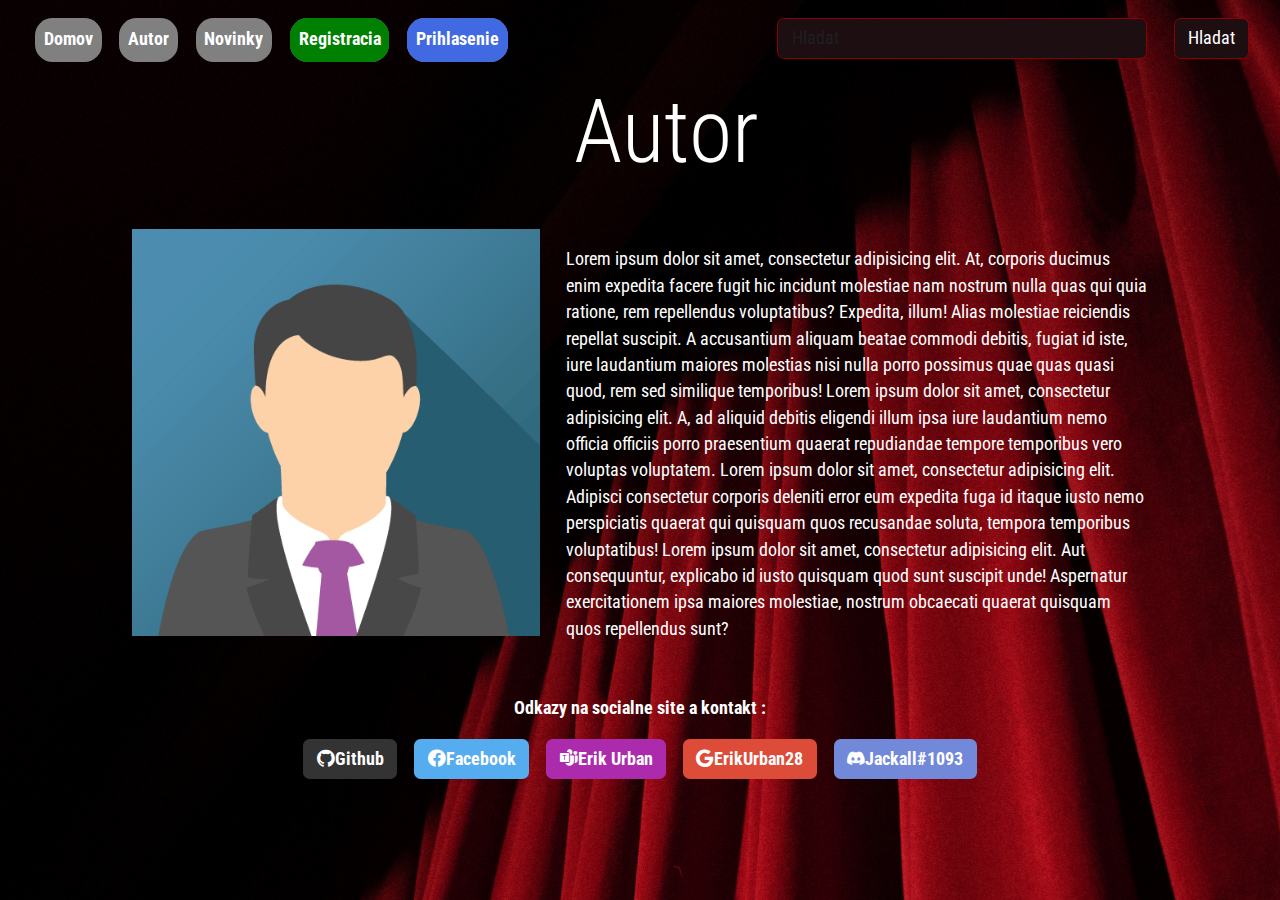
<file: about.html>
<!DOCTYPE html>
<html lang="sk">
<head>
    <meta charset="UTF-8">
    <meta name="viewport" content="width=device-width, initial-scale=1">
    <link href="https://cdn.jsdelivr.net/npm/bootstrap@5.2.1/dist/css/bootstrap.min.css" rel="stylesheet">

    <script src="https://cdn.jsdelivr.net/npm/bootstrap@5.2.1/dist/js/bootstrap.bundle.min.js"></script>
    <link rel="preconnect" href="https://fonts.googleapis.com">
    <link rel="preconnect" href="https://fonts.gstatic.com" crossorigin>
    <link href="https://fonts.googleapis.com/css2?family=Roboto+Condensed:wght@300&display=swap" rel="stylesheet">
    <link rel="stylesheet" href="style.css">
    <link rel="stylesheet" href="https://cdn.jsdelivr.net/npm/bootstrap-icons@1.9.1/font/bootstrap-icons.css">
    <title>Watchfest: Autor</title>
</head>
<body>
<div class="container-fluid ">
    <div class="row justify-content-sm-between ">
        <div class="col">
            <nav class="navbar navbar-expand-sm navbar-dark ">
                <div class="container ">
                    <button class="navbar-toggler ms-auto" type="button" data-bs-toggle="collapse"
                            data-bs-target="#n_bar" aria-label="Toggle navigation">
                        <span class="navbar-toggler-icon"></span>
                    </button>
                    <div class="collapse navbar-collapse " id="n_bar">
                        <ul class="navbar-nav ">
                            <li class="nav-item active"><a class="nav-link" href="index.html">Domov</a></li>
                            <li class="nav-item"><a class="nav-link" href="about.html">Autor</a></li>
                            <li class="nav-item"><a class="nav-link" href="news.html">Novinky</a></li>
                            <li class="nav-item"><a class="nav-link registracia" href="register.html">Registracia</a></li>
                            <li class="nav-item"><a class="nav-link prihlasenie" href="login.html">Prihlasenie</a></li>
                        </ul>
                    </div>
                </div>
            </nav>
        </div>
        <div class="col-sm-9 col-lg-5 ">
            <form class="d-flex ju">
                <input class="form-control me-2" type="search" placeholder="Hladat" aria-label="Hladat">
                <button class="btn btn-outline-success" type="submit">Hladat</button>
            </form>
        </div>
    </div>
</div>
<div class="row">
    <div class="col d-flex justify-content-md-center o-mne-nadpis">
        <h1 class="display-1 ">Autor</h1>
    </div>

</div>
<div class="container ">
    <div class="row personalInfo ">
        <div class="col-sm-7 col-md-5 meImg">
            <img src="images/img_avatar3.png" class="img-fluid" alt="Autor">
        </div>
        <div class="col-sm-11 col-md-11 col-lg-7 ">
            <p >

                Lorem ipsum dolor sit amet, consectetur adipisicing elit. At, corporis ducimus enim expedita facere
                fugit hic incidunt molestiae nam nostrum nulla quas qui quia ratione, rem repellendus voluptatibus?
                Expedita, illum!
                Alias molestiae reiciendis repellat suscipit. A accusantium aliquam beatae commodi debitis, fugiat id
                iste, iure laudantium maiores molestias nisi nulla porro possimus quae quas quasi quod, rem sed
                similique temporibus!
                Lorem ipsum dolor sit amet, consectetur adipisicing elit. A, ad aliquid debitis eligendi illum ipsa iure
                laudantium nemo officia officiis porro praesentium quaerat repudiandae tempore temporibus vero voluptas
                voluptatem.
                Lorem ipsum dolor sit amet, consectetur adipisicing elit. Adipisci consectetur corporis deleniti error
                eum
                expedita fuga id itaque iusto nemo perspiciatis quaerat qui quisquam quos recusandae soluta, tempora
                temporibus voluptatibus!
                Lorem ipsum dolor sit amet, consectetur adipisicing elit. Aut consequuntur, explicabo id iusto quisquam
                quod sunt suscipit unde!
                Aspernatur exercitationem ipsa maiores molestiae, nostrum obcaecati quaerat quisquam quos repellendus
                sunt?
            </p>
        </div>
    </div>
</div>
<div class="container-fluid ">
    <div class="row  ">
        <div class="d-flex justify-content-md-center justify-content-sm-start">
                <strong>Odkazy na socialne site a kontakt : </strong>
        </div>

    </div>
    <div class="row ">
        <div class="col buttonsSocial d-flex justify-content-md-center ">
            <a class="btn btn-primary" style="background-color: #333333;" href="https://github.com/ErikUrban28"
               role="button"
            ><i class="bi bi-github"></i>Github</a>
            <a class="btn btn-primary" style="background-color: #55acee;" href="https://www.facebook.com/Erikurban28/"
               role="button"
            ><i class="bi bi-facebook"></i>Facebook</a>
            <a class="btn btn-primary" style="background-color: #ac2bac;" href="#" role="button"
            ><i class="bi bi-microsoft-teams"></i>Erik Urban</a>
            <a class="btn btn-primary" style="background-color: #dd4b39;" href="#" role="button"
            ><i class="bi bi-google"></i>ErikUrban28</a>
            <a class="btn btn-primary" style="background-color: #7289d9;" href="#" role="button"
            ><i class="bi bi-discord"></i>Jackall#1093</a>
        </div>
    </div>
</div>
</body>
</html>
</file>
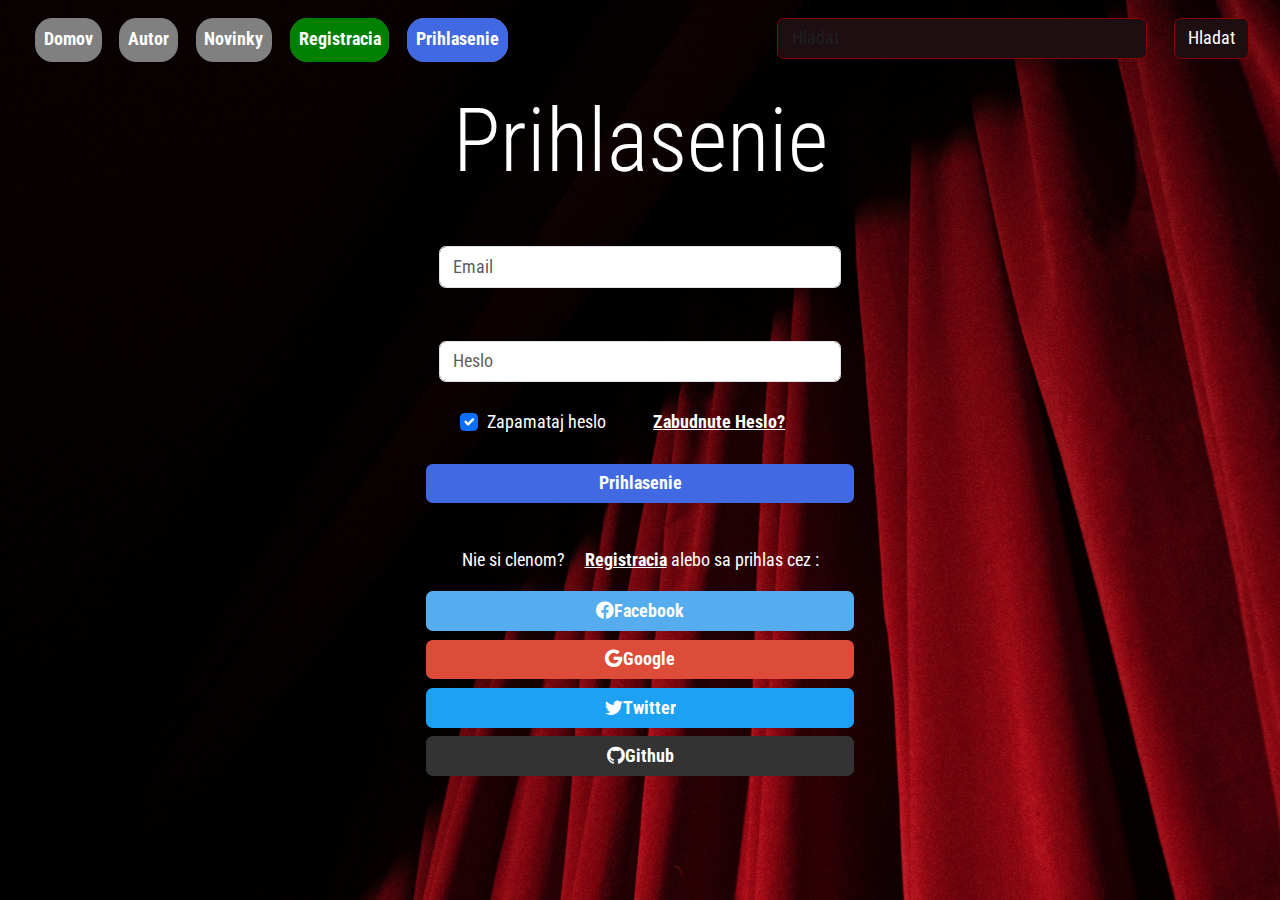
<file: login.html>
<!DOCTYPE html>
<html lang="sk">
<head>
    <meta charset="UTF-8">
    <meta name="viewport" content="width=device-width, initial-scale=1">
    <link href="https://cdn.jsdelivr.net/npm/bootstrap@5.2.1/dist/css/bootstrap.min.css" rel="stylesheet">
    <script src="https://cdn.jsdelivr.net/npm/bootstrap@5.2.1/dist/js/bootstrap.bundle.min.js"></script>
    <link rel="preconnect" href="https://fonts.googleapis.com">
    <link rel="preconnect" href="https://fonts.gstatic.com" crossorigin>
    <link href="https://fonts.googleapis.com/css2?family=Roboto+Condensed:wght@300&display=swap" rel="stylesheet">
    <link rel="stylesheet" href="style.css">
    <link rel="stylesheet" href="https://cdn.jsdelivr.net/npm/bootstrap-icons@1.9.1/font/bootstrap-icons.css">
    <title>Watchfest: Prihlasenie</title>
</head>
<body>
<div class="container-fluid ">
    <div class="row justify-content-sm-between ">
        <div class="col">
            <nav class="navbar navbar-expand-sm navbar-dark ">
                <div class="container ">
                    <button class="navbar-toggler ms-auto" type="button" data-bs-toggle="collapse"
                            data-bs-target="#n_bar"  aria-label="Toggle navigation">
                        <span class="navbar-toggler-icon"></span>
                    </button>
                    <div class="collapse navbar-collapse " id="n_bar">
                        <ul class="navbar-nav ">
                            <li class="nav-item active"><a class="nav-link" href="index.html">Domov</a></li>
                            <li class="nav-item"><a class="nav-link" href="about.html">Autor</a></li>
                            <li class="nav-item"><a class="nav-link" href="news.html">Novinky</a></li>
                            <li class="nav-item"><a class="nav-link registracia" href="register.html">Registracia</a></li>
                            <li class="nav-item"><a class="nav-link prihlasenie" href="login.html">Prihlasenie</a></li>
                        </ul>
                    </div>
                </div>
            </nav>
        </div>
        <div class="col-sm-9 col-lg-5 ">
            <form class="d-flex ju">
                <input class="form-control me-2" type="search" placeholder="Hladat" aria-label="Hladat">
                <button class="btn btn-outline-success" type="submit">Hladat</button>
            </form>
        </div>
    </div>
</div>
<div class="container  d-flex justify-content-center ">

    <div class="row justify-content-center  m-2">
        <div class="col align-self-center col-sm-9  col-xl-12  flex-wrap">
            <h1 class="display-1 mb-5 text-center">Prihlasenie</h1>

            <form>

                <div class="form-outline mb-4">
                    <input type="email" id="form2Example1" placeholder="Email" class="form-control">
                    <label class="form-label" for="form2Example1"></label>

                </div>

                <div class="form-outline ">
                    <input type="password" id="form2Example2" placeholder="Heslo" class="form-control">
                    <label class="form-label" for="form2Example2"></label>
                </div>

                <div class="row mb-4">
                    <div class="col d-flex justify-content-center">
                        <!-- Checkbox -->
                        <div class="form-check">
                            <input class="form-check-input" type="checkbox" value="" id="form2Example31" checked>
                            <label class="form-check-label" for="form2Example31"> Zapamataj heslo </label>
                        </div>
                    </div>

                    <div class="col">
                        <a class="link" href="#">Zabudnute Heslo?</a>
                    </div>
                </div>

                <div class="row  ">

                    <button type="button" class="btn btn-primary btn-block mb-4 me-6 sign-in">Prihlasenie </button>
                </div>

                <div class="text-center text-nowrap">
                    <p>Nie si clenom? &emsp;<a class="link" href="register.html">Registracia</a>
                        alebo sa prihlas cez :</p>

                </div>
                <div class="row">
                    <div class="col"></div>
                <a class="btn btn-primary mb-2" style="background-color: #55acee;"
                   href="#"
                   role="button"
                ><i class="bi bi-facebook"></i>Facebook</a>

                <a class="btn btn-primary mb-2" style="background-color: #dd4b39;" href="#" role="button"
                ><i class="bi bi-google"></i>Google</a>

                <a class="btn btn-primary mb-2" style="background-color: #1DA1F2;" href="#" role="button"
                ><i class="bi bi-twitter"></i>Twitter</a>
                <a class="btn btn-primary mb-2" style="background-color: #333333;" href="#"
                   role="button"
                ><i class="bi bi-github"></i>Github</a>
                </div>
            </form>
            </div>
        </div>
</div>
</body>
</html>
</file>
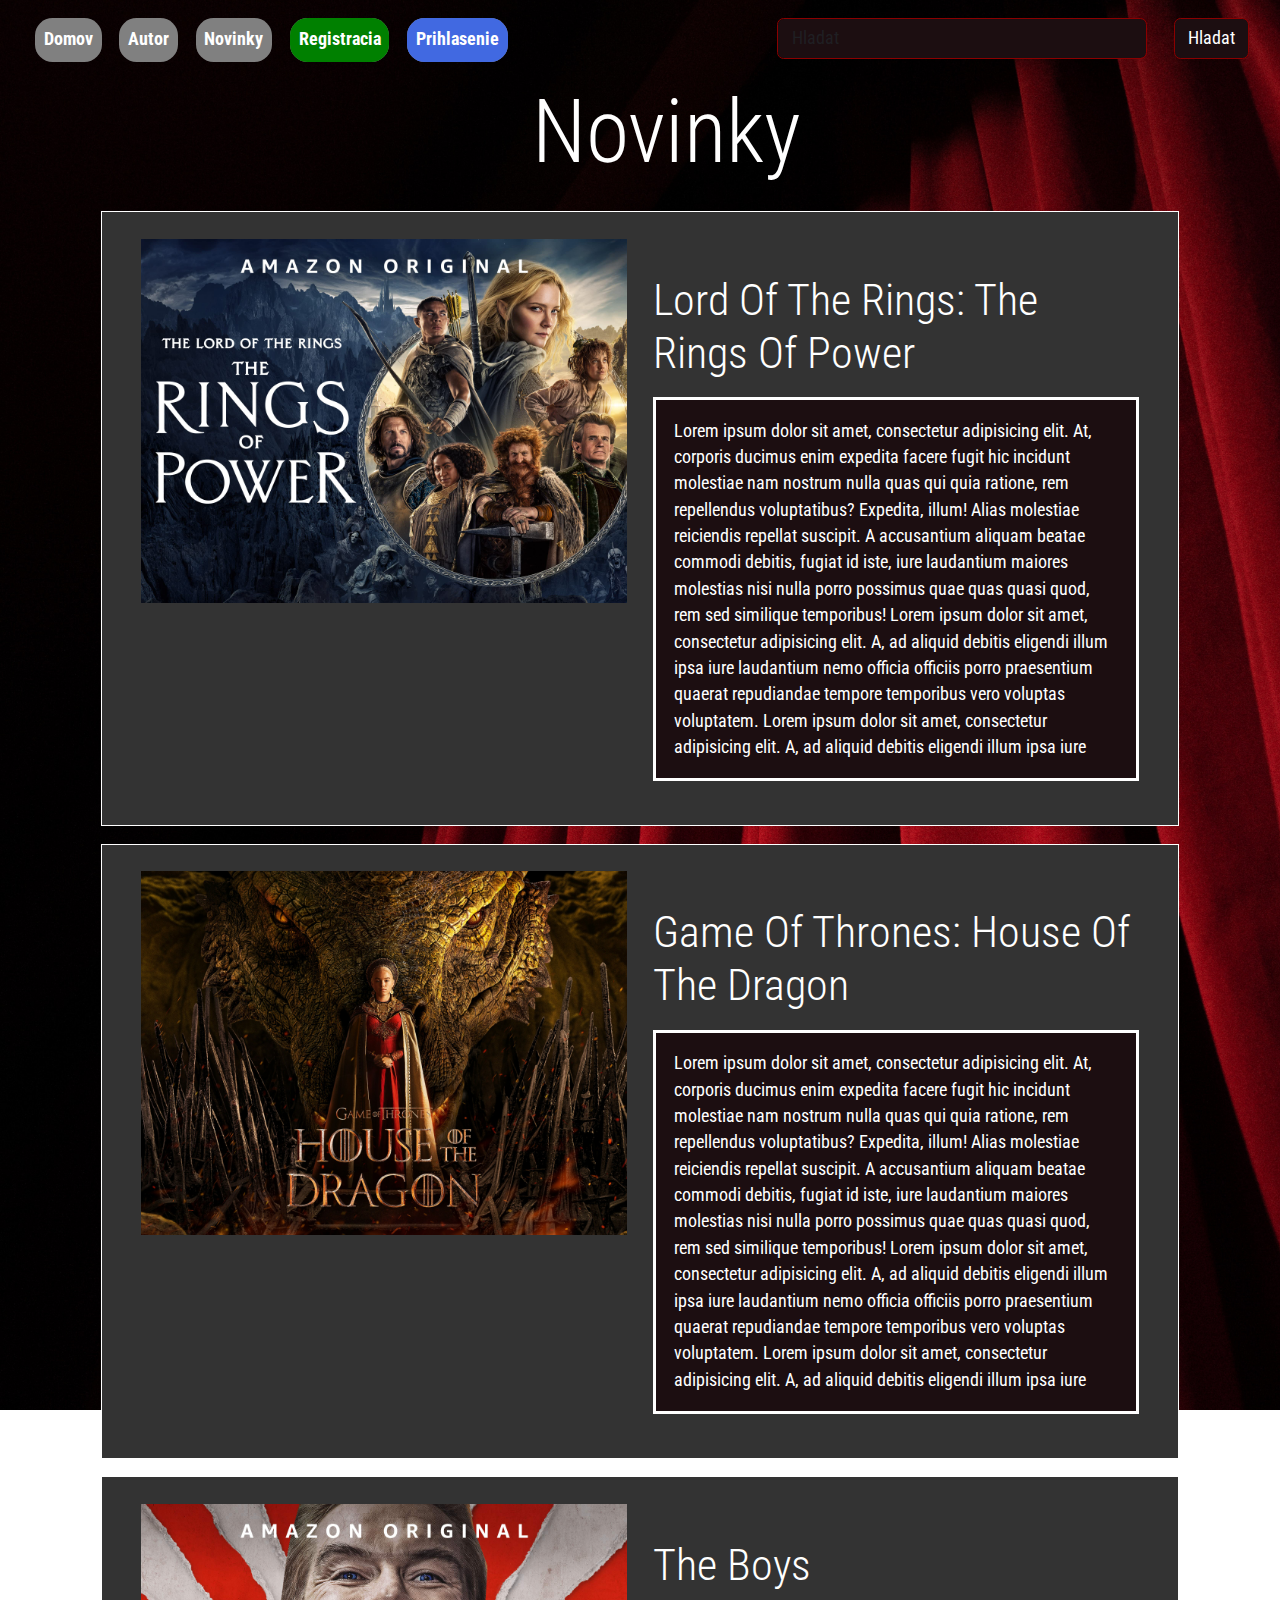
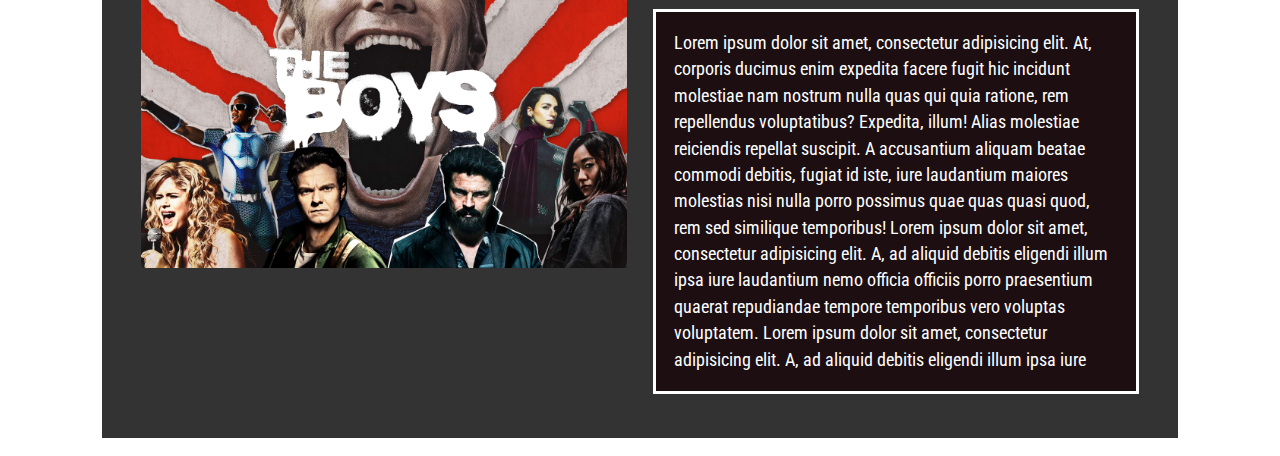
<file: news.html>
<!DOCTYPE html>
<html lang="zxx">
<head>
    <meta charset="UTF-8">
    <meta name="viewport" content="width=device-width, initial-scale=1">
    <link href="https://cdn.jsdelivr.net/npm/bootstrap@5.2.1/dist/css/bootstrap.min.css" rel="stylesheet">
    <script src="https://cdn.jsdelivr.net/npm/bootstrap@5.2.1/dist/js/bootstrap.bundle.min.js"></script>
    <link rel="preconnect" href="https://fonts.googleapis.com">
    <link rel="preconnect" href="https://fonts.gstatic.com" crossorigin>
    <link href="https://fonts.googleapis.com/css2?family=Roboto+Condensed:wght@300&display=swap" rel="stylesheet">
    <link rel="stylesheet" href="style.css">
    <title>Watchfest: Novinky</title>
</head>
<body>
<div class="container-fluid ">
    <div class="row justify-content-sm-between ">
        <div class="col">
            <nav class="navbar navbar-expand-sm navbar-dark ">
                <div class="container ">
                    <button class="navbar-toggler ms-auto" type="button" data-bs-toggle="collapse"
                            data-bs-target="#n_bar" aria-label="Toggle navigation">
                        <span class="navbar-toggler-icon"></span>
                    </button>
                    <div class="collapse navbar-collapse " id="n_bar">
                        <ul class="navbar-nav ">
                            <li class="nav-item active"><a class="nav-link" href="index.html">Domov</a></li>
                            <li class="nav-item"><a class="nav-link" href="about.html">Autor</a></li>
                            <li class="nav-item"><a class="nav-link" href="news.html">Novinky</a></li>
                            <li class="nav-item"><a class="nav-link registracia" href="register.html">Registracia</a></li>
                            <li class="nav-item"><a class="nav-link prihlasenie" href="login.html">Prihlasenie</a></li>
                        </ul>
                    </div>
                </div>
            </nav>
        </div>
        <div class="col-sm-9 col-lg-5 ">
            <form class="d-flex ju">
                <input class="form-control me-2" type="search" placeholder="Hladat" aria-label="Hladat">
                <button class="btn btn-outline-success" type="submit">Hladat</button>
            </form>
        </div>
    </div>
</div>

<div class="row">
    <div class="col d-flex justify-content-md-center o-mne-nadpis">
        <h1 class="display-1 ">Novinky</h1>
    </div>

</div>
<div class="container">
    <div class="row novinka">
        <div class="col-sm-12 col-md-12 col-lg-6">
            <img src="images/LOTR.jpg" class="img-fluid" alt="Autor">
        </div>

        <div class="col ">
            <a href="#" class="novinkyNadpisy">
            <h1 class="display-6">Lord Of The Rings: The Rings Of Power</h1>
            </a>
                <p>
                    Lorem ipsum dolor sit amet, consectetur adipisicing elit. At, corporis ducimus enim expedita
                    facere
                    fugit hic incidunt molestiae nam nostrum nulla quas qui quia ratione, rem repellendus
                    voluptatibus?
                    Expedita, illum!
                    Alias molestiae reiciendis repellat suscipit. A accusantium aliquam beatae commodi debitis,
                    fugiat id
                    iste, iure laudantium maiores molestias nisi nulla porro possimus quae quas quasi quod, rem sed
                    similique temporibus!
                    Lorem ipsum dolor sit amet, consectetur adipisicing elit. A, ad aliquid debitis eligendi illum
                    ipsa iure
                    laudantium nemo officia officiis porro praesentium quaerat repudiandae tempore temporibus vero
                    voluptas
                    voluptatem. Lorem ipsum dolor sit amet, consectetur adipisicing elit. A, ad aliquid debitis
                    eligendi illum ipsa iure
                </p>
        </div>
    </div>
    <div class="row novinka">
        <div class="col-sm-12 col-md-12 col-lg-6">
            <img src="images/House_of_dragon.jpg" class="img-fluid" alt="Autor">
        </div>
        <div class="col ">
            <a href="#" class="novinkyNadpisy">
            <h1 class="display-6">Game Of Thrones: House Of The Dragon</h1>
            </a>
                <p>
                    Lorem ipsum dolor sit amet, consectetur adipisicing elit. At, corporis ducimus enim expedita
                    facere
                    fugit hic incidunt molestiae nam nostrum nulla quas qui quia ratione, rem repellendus
                    voluptatibus?
                    Expedita, illum!
                    Alias molestiae reiciendis repellat suscipit. A accusantium aliquam beatae commodi debitis,
                    fugiat id
                    iste, iure laudantium maiores molestias nisi nulla porro possimus quae quas quasi quod, rem sed
                    similique temporibus!
                    Lorem ipsum dolor sit amet, consectetur adipisicing elit. A, ad aliquid debitis eligendi illum
                    ipsa iure
                    laudantium nemo officia officiis porro praesentium quaerat repudiandae tempore temporibus vero
                    voluptas
                    voluptatem. Lorem ipsum dolor sit amet, consectetur adipisicing elit. A, ad aliquid debitis
                    eligendi illum ipsa iure
                </p>
        </div>
    </div>
        <div class="row novinka">
            <div class="col-sm-12 col-md-12 col-lg-6">
                <img src="images/The_boys.jpg" class="img-fluid" alt="Autor">
            </div>
            <div class="col ">
                <a href="#" class="novinkyNadpisy">
                <h1 class="display-6 ">The Boys</h1>
                </a>
                    <p>
                        Lorem ipsum dolor sit amet, consectetur adipisicing elit. At, corporis ducimus enim expedita
                        facere
                        fugit hic incidunt molestiae nam nostrum nulla quas qui quia ratione, rem repellendus
                        voluptatibus?
                        Expedita, illum!
                        Alias molestiae reiciendis repellat suscipit. A accusantium aliquam beatae commodi debitis,
                        fugiat id
                        iste, iure laudantium maiores molestias nisi nulla porro possimus quae quas quasi quod, rem
                        sed
                        similique temporibus!
                        Lorem ipsum dolor sit amet, consectetur adipisicing elit. A, ad aliquid debitis eligendi
                        illum ipsa iure
                        laudantium nemo officia officiis porro praesentium quaerat repudiandae tempore temporibus
                        vero voluptas
                        voluptatem. Lorem ipsum dolor sit amet, consectetur adipisicing elit. A, ad aliquid debitis
                        eligendi illum ipsa iure
                    </p>
        </div>
    </div>
</div>
</body>
</html>
</file>
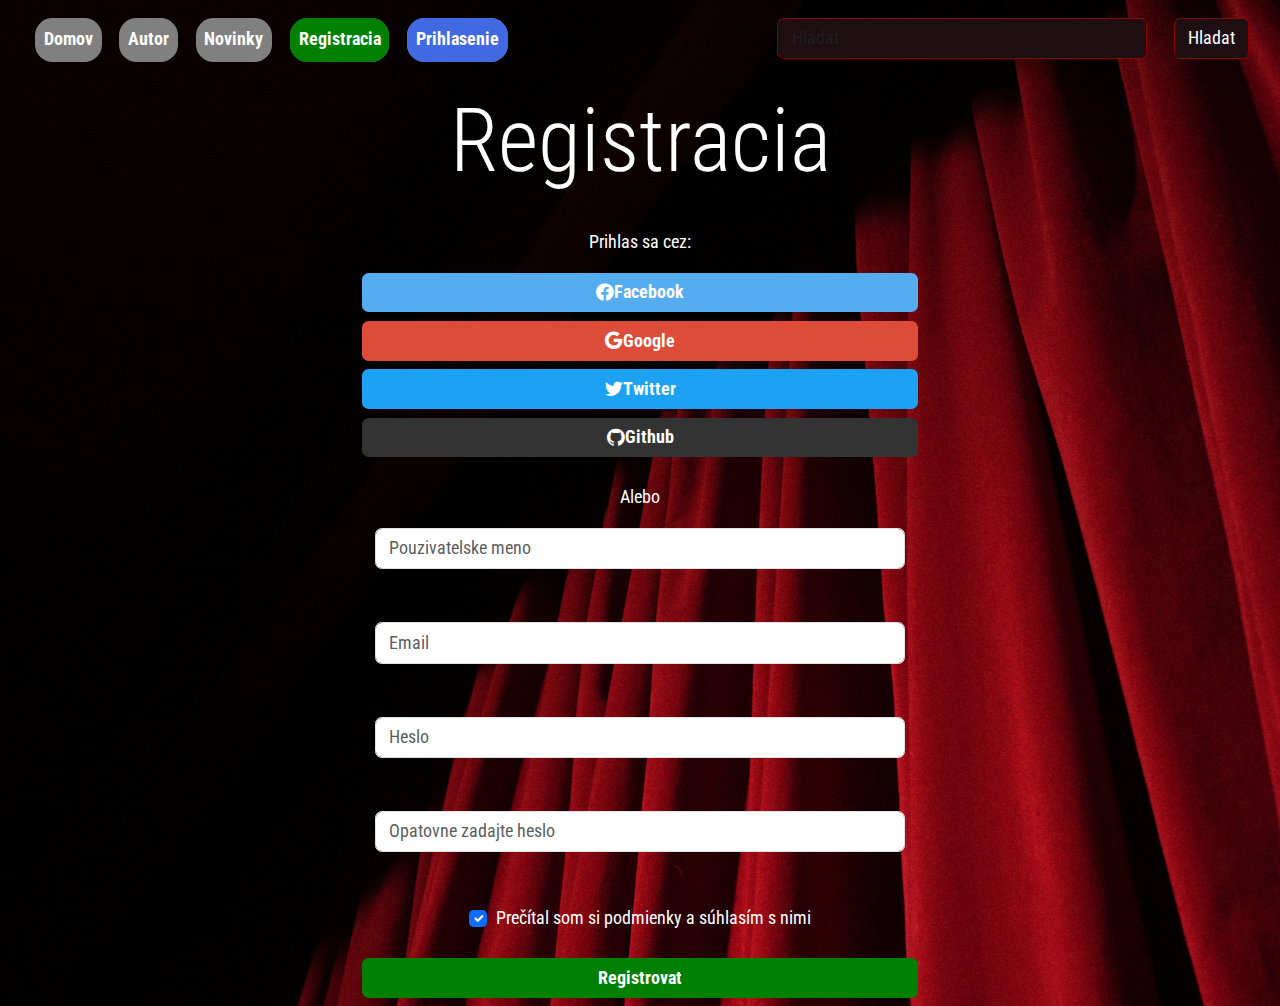
<file: register.html>
<!DOCTYPE html>
<html lang="en">
<head>
    <meta charset="UTF-8">
    <meta name="viewport" content="width=device-width, initial-scale=1">
    <link href="https://cdn.jsdelivr.net/npm/bootstrap@5.2.1/dist/css/bootstrap.min.css" rel="stylesheet">
    <script src="https://cdn.jsdelivr.net/npm/bootstrap@5.2.1/dist/js/bootstrap.bundle.min.js"></script>
    <link rel="preconnect" href="https://fonts.googleapis.com">
    <link rel="preconnect" href="https://fonts.gstatic.com" crossorigin>
    <link href="https://fonts.googleapis.com/css2?family=Roboto+Condensed:wght@300&display=swap" rel="stylesheet">
    <link rel="stylesheet" href="style.css">
    <link rel="stylesheet" href="https://cdn.jsdelivr.net/npm/bootstrap-icons@1.9.1/font/bootstrap-icons.css">
    <title>Watchfest: Registracia</title>
</head>
<body>
<div class="container-fluid ">
    <div class="row justify-content-sm-between ">
        <div class="col">
            <nav class="navbar navbar-expand-sm navbar-dark ">
                <div class="container ">
                    <button class="navbar-toggler ms-auto" type="button" data-bs-toggle="collapse"
                            data-bs-target="#n_bar" aria-label="Toggle navigation">
                        <span class="navbar-toggler-icon"></span>
                    </button>
                    <div class="collapse navbar-collapse " id="n_bar">
                        <ul class="navbar-nav ">
                            <li class="nav-item active"><a class="nav-link" href="index.html">Domov</a></li>
                            <li class="nav-item"><a class="nav-link" href="about.html">Autor</a></li>
                            <li class="nav-item"><a class="nav-link" href="news.html">Novinky</a></li>
                            <li class="nav-item"><a class="nav-link registracia" href="register.html">Registracia</a>
                            </li>
                            <li class="nav-item"><a class="nav-link prihlasenie" href="login.html">Prihlasenie</a></li>
                        </ul>
                    </div>
                </div>
            </nav>
        </div>
        <div class="col-sm-9 col-lg-5 ">
            <form class="d-flex ju">
                <input class="form-control me-2" type="search" placeholder="Hladat" aria-label="Hladat">
                <button class="btn btn-outline-success" type="submit">Hladat</button>
            </form>
        </div>
    </div>
</div>

<div class="container  d-flex justify-content-center ">

    <div class="row justify-content-center  m-2">
        <div class="col align-self-center col-sm-9  col-xl-12  flex-wrap">
            <h1 class="display-1 mb-3 text-center">Registracia</h1>
            <form>
                <div class="row ">
                    <div class="col"></div>
                    <div class="text-center text-nowrap">
                        <p> Prihlas sa cez: </p>
                    </div>
                    <a class="btn btn-primary mb-2 " style="background-color: #55acee;"
                       href="#"
                       role="button"
                    ><i class="bi bi-facebook "></i>Facebook</a>

                    <a class="btn btn-primary  mb-2" style="background-color: #dd4b39;" href="#" role="button"
                    ><i class="bi bi-google"></i>Google</a>

                    <a class="btn btn-primary  mb-2" style="background-color: #1DA1F2;" href="#" role="button"
                    ><i class="bi bi-twitter"></i>Twitter</a>
                    <a class="btn btn-primary  mb-2" style="background-color: #333333;" href="#"
                       role="button"
                    ><i class="bi bi-github"></i>Github</a>
                </div>

                <p class="text-center">Alebo</p>


                <div class="form-outline mb-4">
                    <input type="text" id="registerUsername" placeholder="Pouzivatelske meno" class="form-control">
                    <label class="form-label" for="registerUsername"></label>
                </div>


                <div class="form-outline mb-4">
                    <input type="email" id="registerEmail" placeholder="Email" class="form-control">
                    <label class="form-label" for="registerEmail"></label>
                </div>


                <div class="form-outline mb-4">
                    <input type="password" id="registerPassword" placeholder="Heslo" class="form-control">
                    <label class="form-label" for="registerPassword"></label>
                </div>


                <div class="form-outline mb-4">
                    <input type="password" id="registerRepeatPassword" placeholder="Opatovne zadajte heslo"
                           class="form-control">
                    <label class="form-label" for="registerRepeatPassword"> </label>
                </div>


                <div class="form-check d-flex justify-content-center mb-4">
                    <input class="form-check-input me-2" type="checkbox" value="" id="registerCheck" checked>
                    <label class="form-check-label" for="registerCheck">
                        Prečítal som si podmienky a súhlasím s nimi
                    </label>
                </div>


                <div class="row">
                    <button type="submit" class="btn btn-primary btn-block reg">Registrovat</button>
                </div>

            </form>
        </div>
    </div>
</div>
</body>
</html>
</file>
<file: style.css>
.row.text {
    text-align: center;
    display: flex;
    justify-content: center;
    margin: 0;
    padding: 0;
}

.row.carousel {
    padding: 1rem 0;
    display: flex;
    align-items: end;
    justify-content: center;
}

body {
    background: url(images/pexels-cottonbro-4722571.jpg) no-repeat center center fixed;
    background-size: cover;
    color: white;
    font-family: 'Roboto Condensed', sans-serif;
    overflow-x: hidden;
}


.form-control.me-2, .btn.btn-outline-success {
    margin: 1rem;
    background-color: #1c0e11;
    border: 1px solid darkred;
    color: white;
}

.nav-link {
    color: white;
    text-align: center;
    font-weight: bold;
}

.col.buttons {
    display: flex;
    justify-content: center;
    margin: 2rem;
    flex-wrap: wrap;
}

.col.buttons .btn:hover, .btn:focus {
    background-color: darkred;
    border: 3px solid white;
}

.registerbtn {
    background-color: green;
    border: none;
    padding: 0.5rem 5rem 0.5rem 5rem;
    color: white;
    font-weight: bold;
    margin: 1rem;
}

.loginbtn {
    background-color: royalblue;
    border: none;
    padding: 0.5rem 5rem 0.5rem 5rem;
    margin: 1rem;
}

.buttonsSocial {
    display: flex;
    justify-content: start;
    flex-wrap: wrap;
    margin: 1rem 0.3rem 4rem 0.3rem;
    gap: 1rem;
}

.o-mne-nadpis {
    display: flex;
    margin: 0 0 0 3rem;
    flex-wrap: nowrap;
    justify-content: start;
}

.novinka {
    border: 0.1rem solid white;
    margin: 1rem 1rem 1rem;
    padding: 1.5rem;
    background-color: #333333;
}

.btn.btn-primary {
    border: none;
    font-weight: bold;
}

.novinka p {
    border: .2rem solid white;
    padding: 1rem;
    background-color: #1c0e11;
}

.novinka .display-6 {
    margin: 2rem 0 0 0 ;
}

.btn.btn-primary:hover, .btn.btn-primary:focus {
    border: .3rem solid darkgreen;
    background-color: green;
}

.btn.reg {
   background-color: green;
}

.nav-item {
    border-radius: 1rem;
    background-color: gray;
    margin: .5rem;
}

.nav-item .prihlasenie {
    background-color: royalblue;
    border-radius: 1rem;
}

.nav-item .registracia {
    background-color: green;
    border-radius: 1rem;
}

.btn.btn-outline-success:hover, .btn.btn-outline-success:focus, .nav-link:hover, .nav-link:focus {
    background-color: brown;
}

.link {
    font-weight: bold;
    color: white;
}

.link:hover, .link:focus ,.novinkyNadpisy:hover ,.novinkyNadpisy:focus{
    color: green;
}

.carousel-inner {
    border: 0.1rem solid white;
}

.novinkyNadpisy {
    text-decoration: none;
    color: white;
}

:root {
    font-size: 1.1rem;
    overflow: auto;
    box-sizing: border-box;
}

.row.personalInfo {
    margin: 2rem;
}

.sign-in {
    background-color: royalblue;
}

p {
    margin: 1rem 0 1rem 0;
}

div .img {
    border: 1rem solid white;
}

h3 {
    color: white;
}

.btn-floating {
    color: white;
}
</file>
